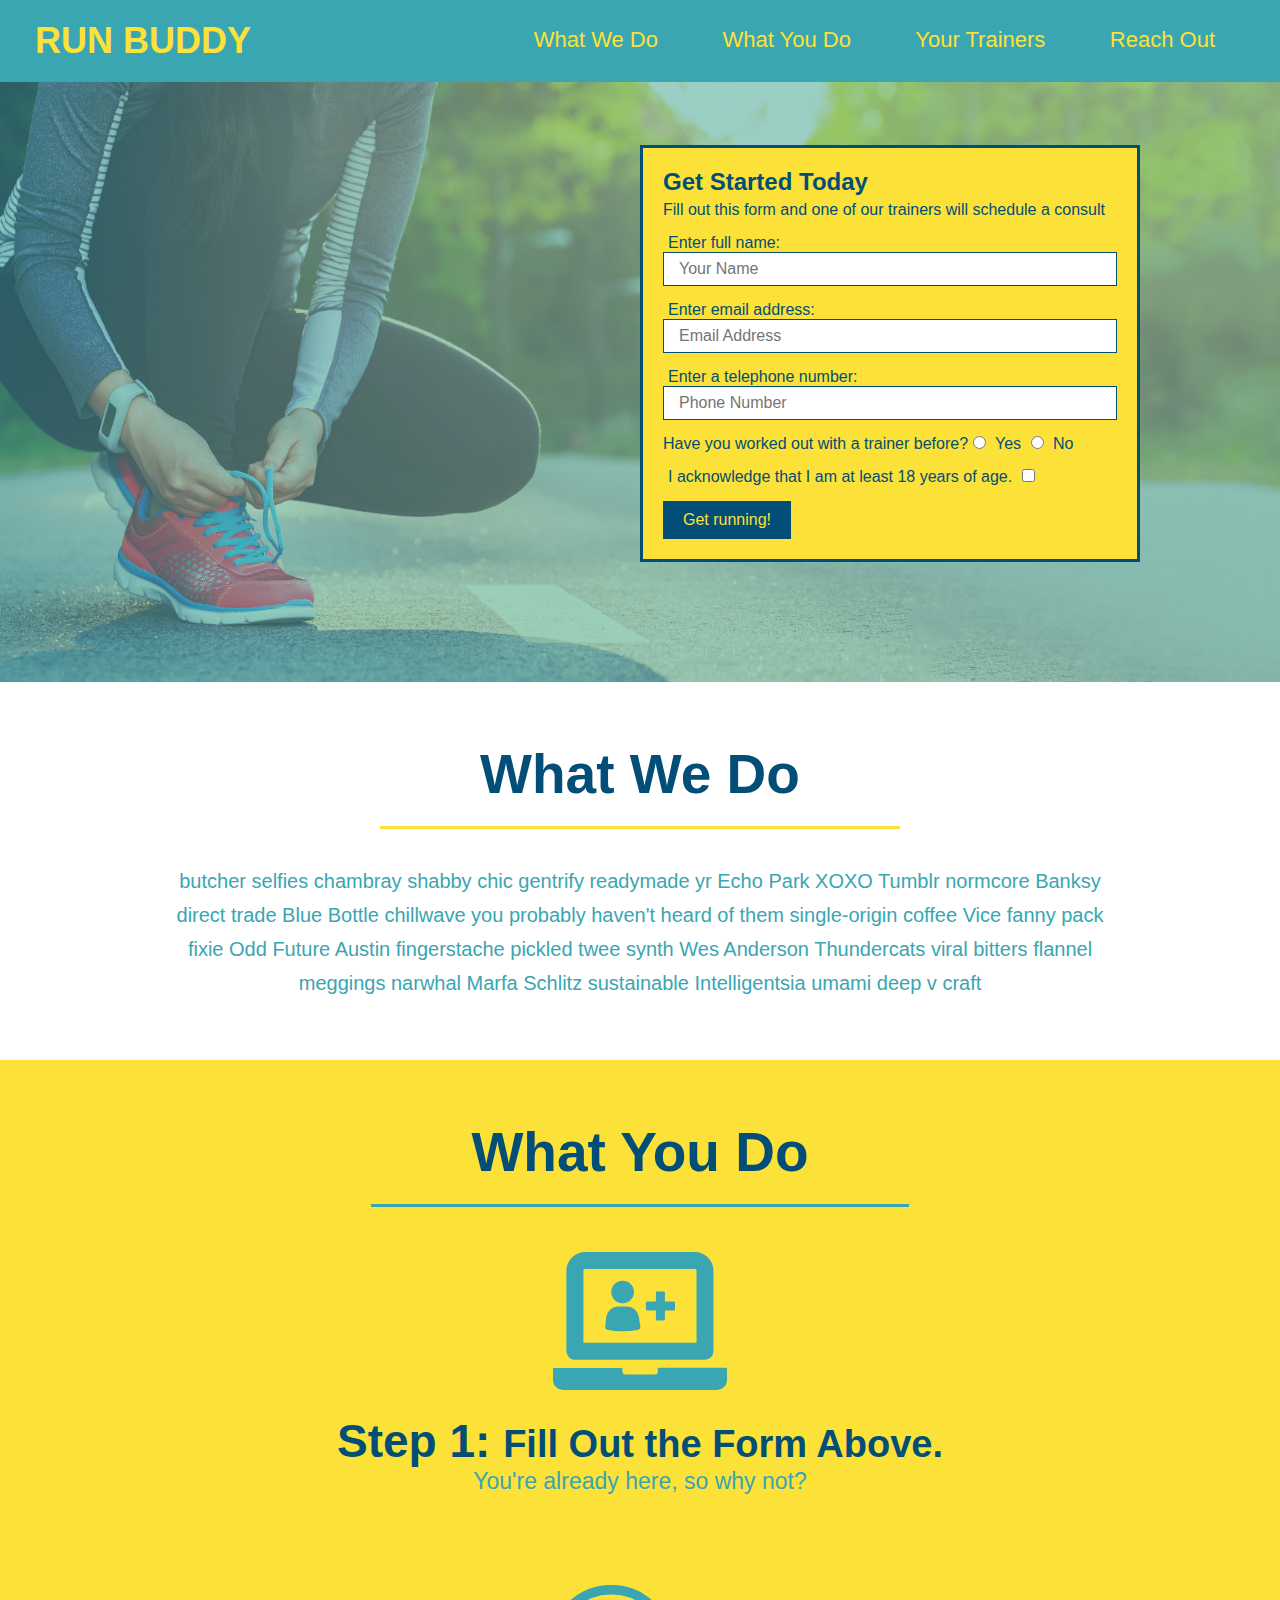
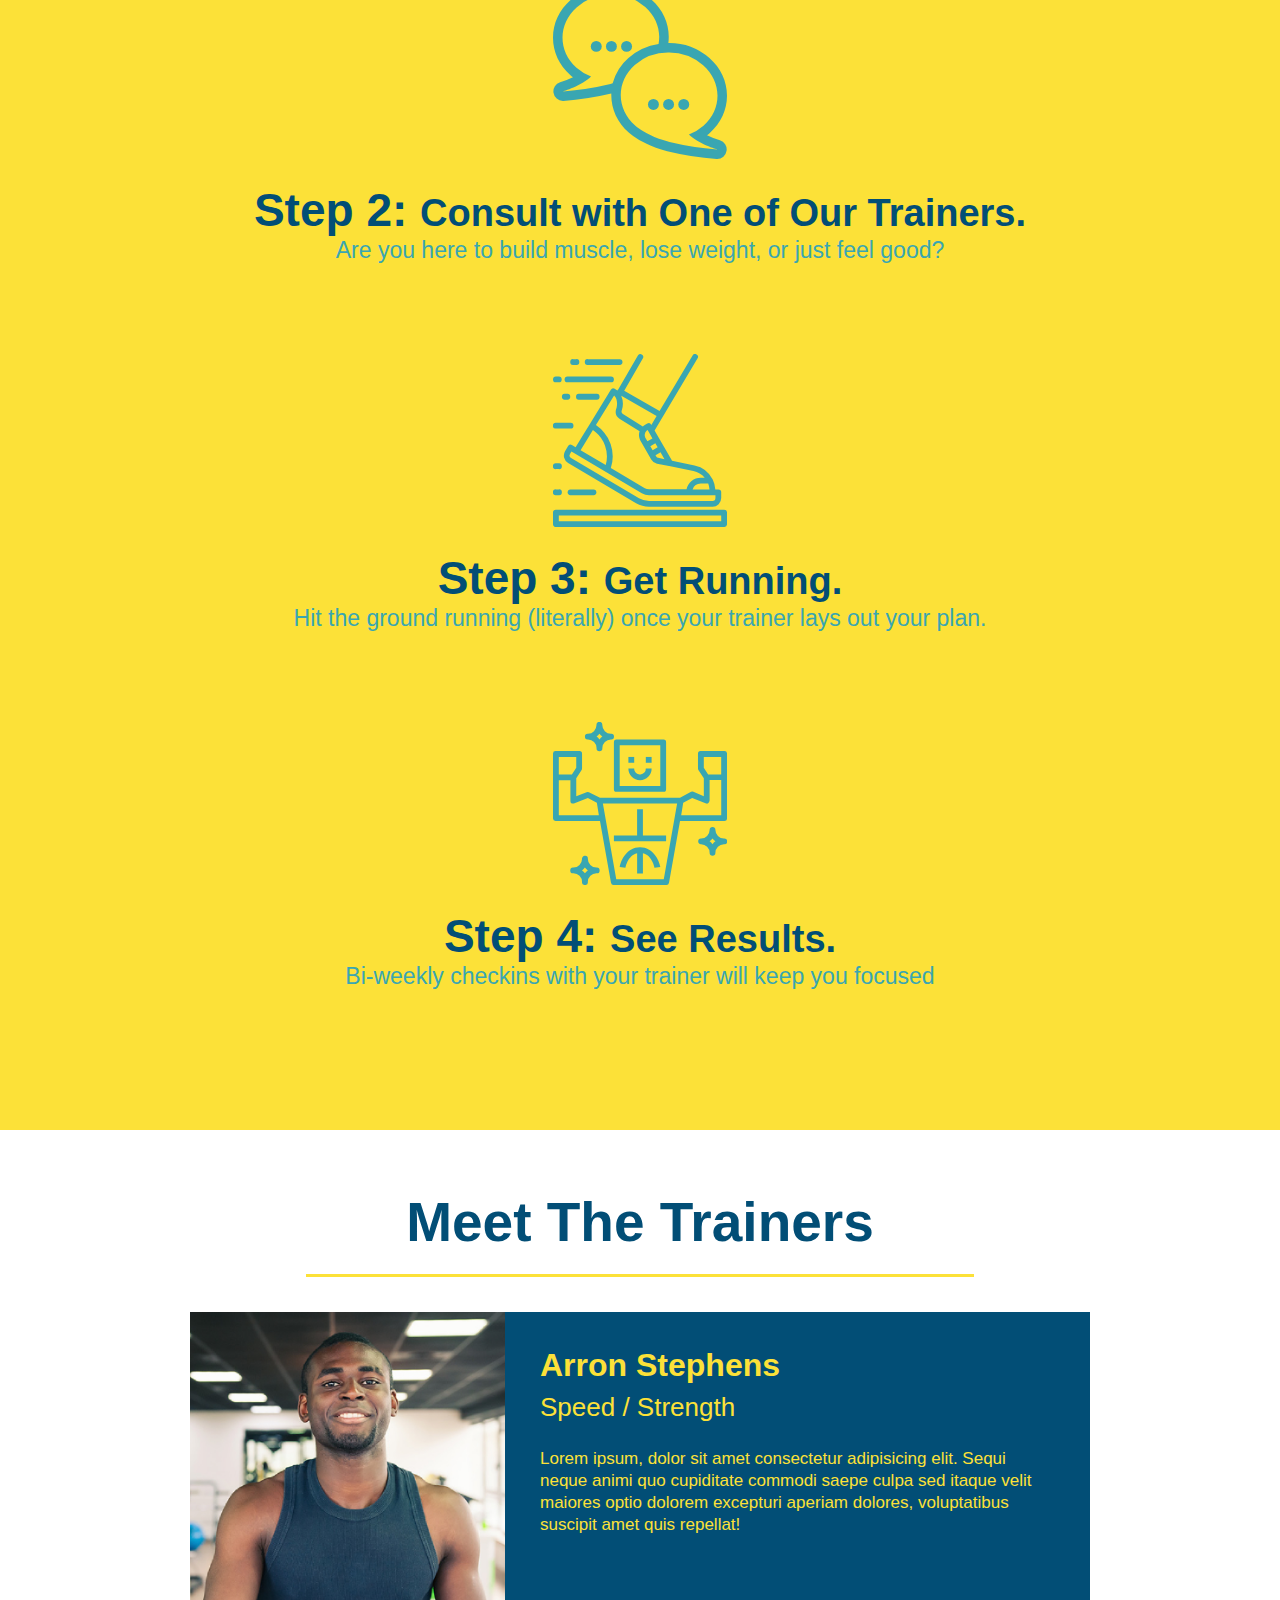
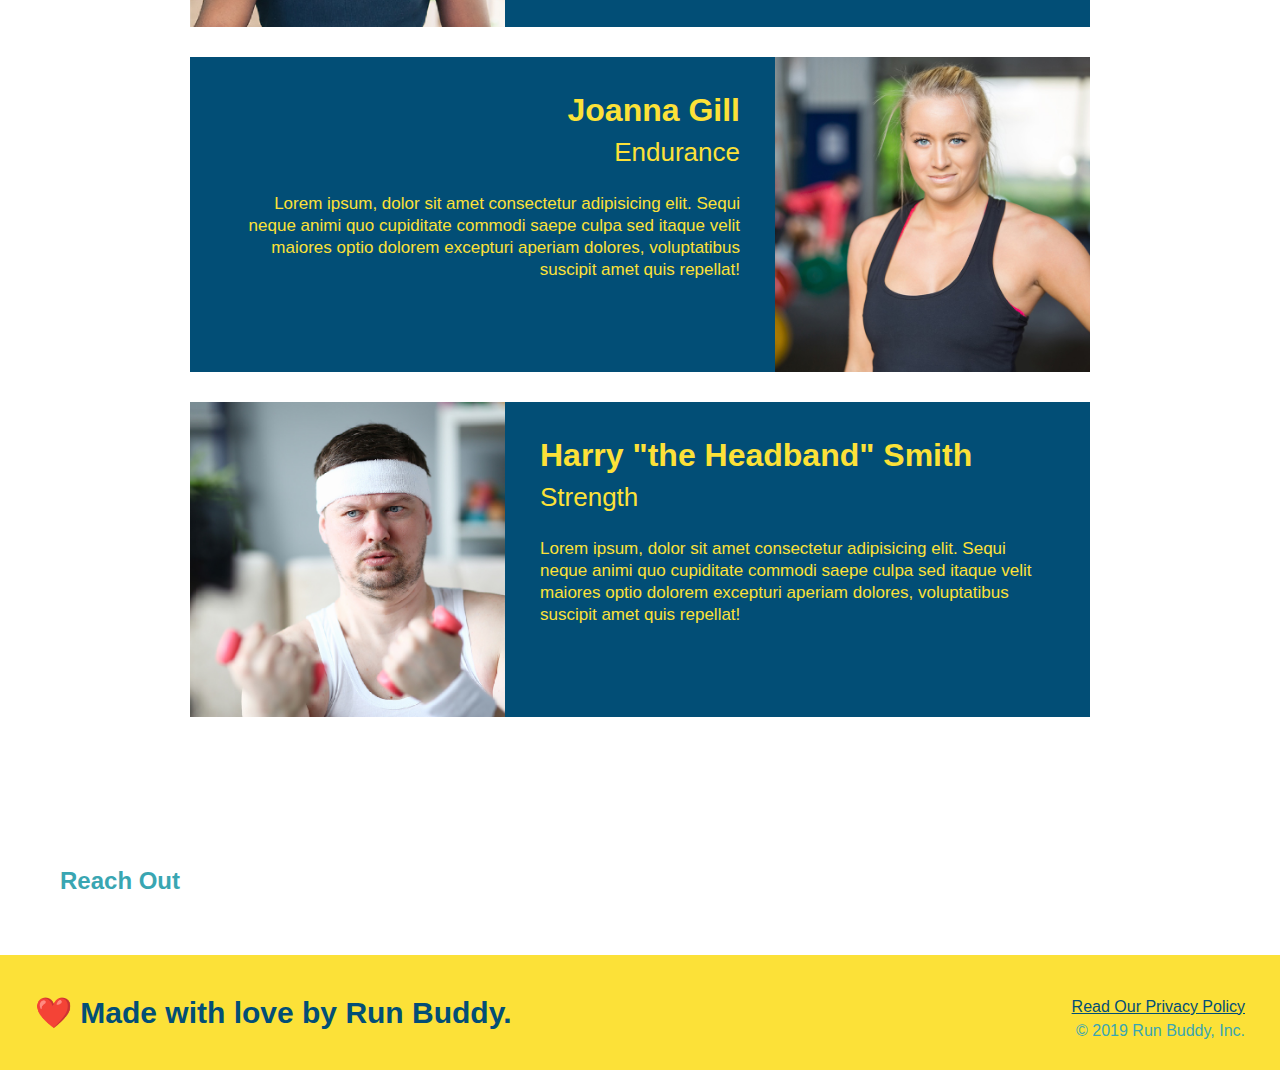
<file: Run Buddy/index.html>
<!DOCTYPE html>
<html lang="en">

<head>
  <meta charset="UTF-8" />
  <title>Run Buddy</title>
  <link rel="stylesheet" href="./assets/css/style.css" />
</head>

<body>
  <!-- navigation -->
  <header>
    <h1>
      <a href="/">
        RUN BUDDY
      </a>
    </h1>
    <nav>
      <!-- Unordered list element -->
      <ul>
        <!-- List item element-->
        <li>
          <!-- Anchor element -->
          <a href="#what-we-do">What We Do</a>
        </li>
        <li>
          <a href="#what-you-do">What You Do</a>
        </li>
        <li>
          <a href="#your-trainers">Your Trainers</a>
        </li>
        <li>
          <a href="#reach-out">Reach Out</a>
        </li>
      </ul>
    </nav>
  </header>

  <!-- hero/jumbotron -->
  <section class="hero">
    <div class="hero-form">
      <h3>Get Started Today</h3>
      <p>Fill out this form and one of our trainers will schedule a consult</p>
      <form>
        <label for="name">Enter full name:</label>
        <input type="text" placeholder="Your Name" name="name" id="name" class="form-input" />
        <label for="email">Enter email address:</label>
        <input type="text" placeholder="Email Address" name="email" id="email" class="form-input" />
        <label for="phone">Enter a telephone number:</label>
        <input type="text" placeholder="Phone Number" name="phone" id="phone" class="form-input" />
        <p>
          Have you worked out with a trainer before?
          <input type="radio" name="trainer-confirm" id="trainer-yes" />
          <label for="trainer-yes">Yes</label>
          <input type="radio" name="trainer-confirm" id="trainer-no" />
          <label for="trainer-no">No</label>
        </p>
        <p>
          <label for="checkbox">
            I acknowledge that I am at least 18 years of age.
          </label>
          <input type="checkbox" name="checkpoint1" id="checkbox" />
        </p>
        <button type="submit">
          Get running!
        </button>
      </form>
    </div>
  </section>

  <!-- "what we do" section -->
  <section id="what-we-do" class="intro">
    <h2 class="section-title primary-border">What We Do</h2>
    <p>
      butcher selfies chambray shabby chic gentrify readymade yr Echo Park XOXO Tumblr normcore Banksy direct trade Blue
      Bottle chillwave you probably haven't heard of them single-origin coffee Vice fanny pack fixie Odd Future Austin
      fingerstache pickled twee synth Wes Anderson Thundercats viral bitters flannel meggings narwhal Marfa Schlitz
      sustainable Intelligentsia umami deep v craft
    </p>
  </section>

  <!-- "what you do" section -->
  <section id="what-you-do" class="steps">
    <h2 class="section-title secondary-border">What You Do</h2>

    <div>
      <img src="./assets/images/step-1.svg" alt="" />
      <h3>Step 1: <span>Fill Out the Form Above.</span></h3>
      <p>You're already here, so why not?</p>
    </div>

    <div>
      <img src="./assets/images/step-2.svg" alt="" />
      <h3>Step 2: <span>Consult with One of Our Trainers.</span></h3>
      <p>Are you here to build muscle, lose weight, or just feel good?</p>
    </div>

    <div>
      <img src="./assets/images/step-3.svg" alt="" />
      <h3>Step 3: <span>Get Running.</span></h3>
      <p>Hit the ground running (literally) once your trainer lays out your plan.</p>
    </div>

    <div>
      <img src="./assets/images/step-4.svg" alt="" />
      <h3>Step 4: <span>See Results.</span></h3>
      <p>Bi-weekly checkins with your trainer will keep you focused</p>
    </div>
  </section>

  <!-- "meet the trainers" section -->
  <section id="your-trainers" class="trainers">
    <h2 class="section-title primary-border">Meet The Trainers</h2>
    <article class="trainer">
      <img src="./assets/images/trainer-1.jpg" alt="Arron Stephens in his workout clothes, ready to pump iron" />
      <div class="trainer-bio text-left">
        <h3>Arron Stephens</h3>
        <h4>Speed / Strength</h4>
        <p>
          Lorem ipsum, dolor sit amet consectetur adipisicing elit. Sequi neque animi quo cupiditate commodi saepe culpa
          sed
          itaque velit maiores optio dolorem excepturi aperiam dolores, voluptatibus suscipit amet quis repellat!
        </p>
      </div>
    </article>

    <!-- second trainer bio -->
    <article class="trainer">
      <div class="trainer-bio text-right">
        <h3>Joanna Gill</h3>
        <h4>Endurance</h4>
        <p>
          Lorem ipsum, dolor sit amet consectetur adipisicing elit. Sequi neque animi quo cupiditate commodi saepe culpa
          sed
          itaque velit maiores optio dolorem excepturi aperiam dolores, voluptatibus suscipit amet quis repellat!
        </p>
      </div>
      <img src="./assets/images/trainer-2.jpg" alt="Joanna Gill cooling off after a workout" />
    </article>

    <!-- third trainer bio -->
    <article class="trainer">
      <img src="./assets/images/trainer-3.jpg"
        alt="Harry Smith wearing a headband and lifting comically small pink weights" />
      <div class="trainer-bio text-left">
        <h3>Harry "the Headband" Smith</h3>
        <h4>Strength</h4>
        <p>
          Lorem ipsum, dolor sit amet consectetur adipisicing elit. Sequi neque animi quo cupiditate commodi saepe culpa
          sed
          itaque velit maiores optio dolorem excepturi aperiam dolores, voluptatibus suscipit amet quis repellat!
        </p>
      </div>
    </article>
  </section>

  <!-- "reach out" section -->
  <section>
    <h2>Reach Out</h2>
  </section>

  <!-- footer -->
  <footer>
    <h2>❤️ Made with love by Run Buddy.</h2>
    <div>
      <a href="#">Read Our Privacy Policy</a><br />
      &copy; 2019 Run Buddy, Inc.
    </div>
  </footer>
</body>

</html>
</file>
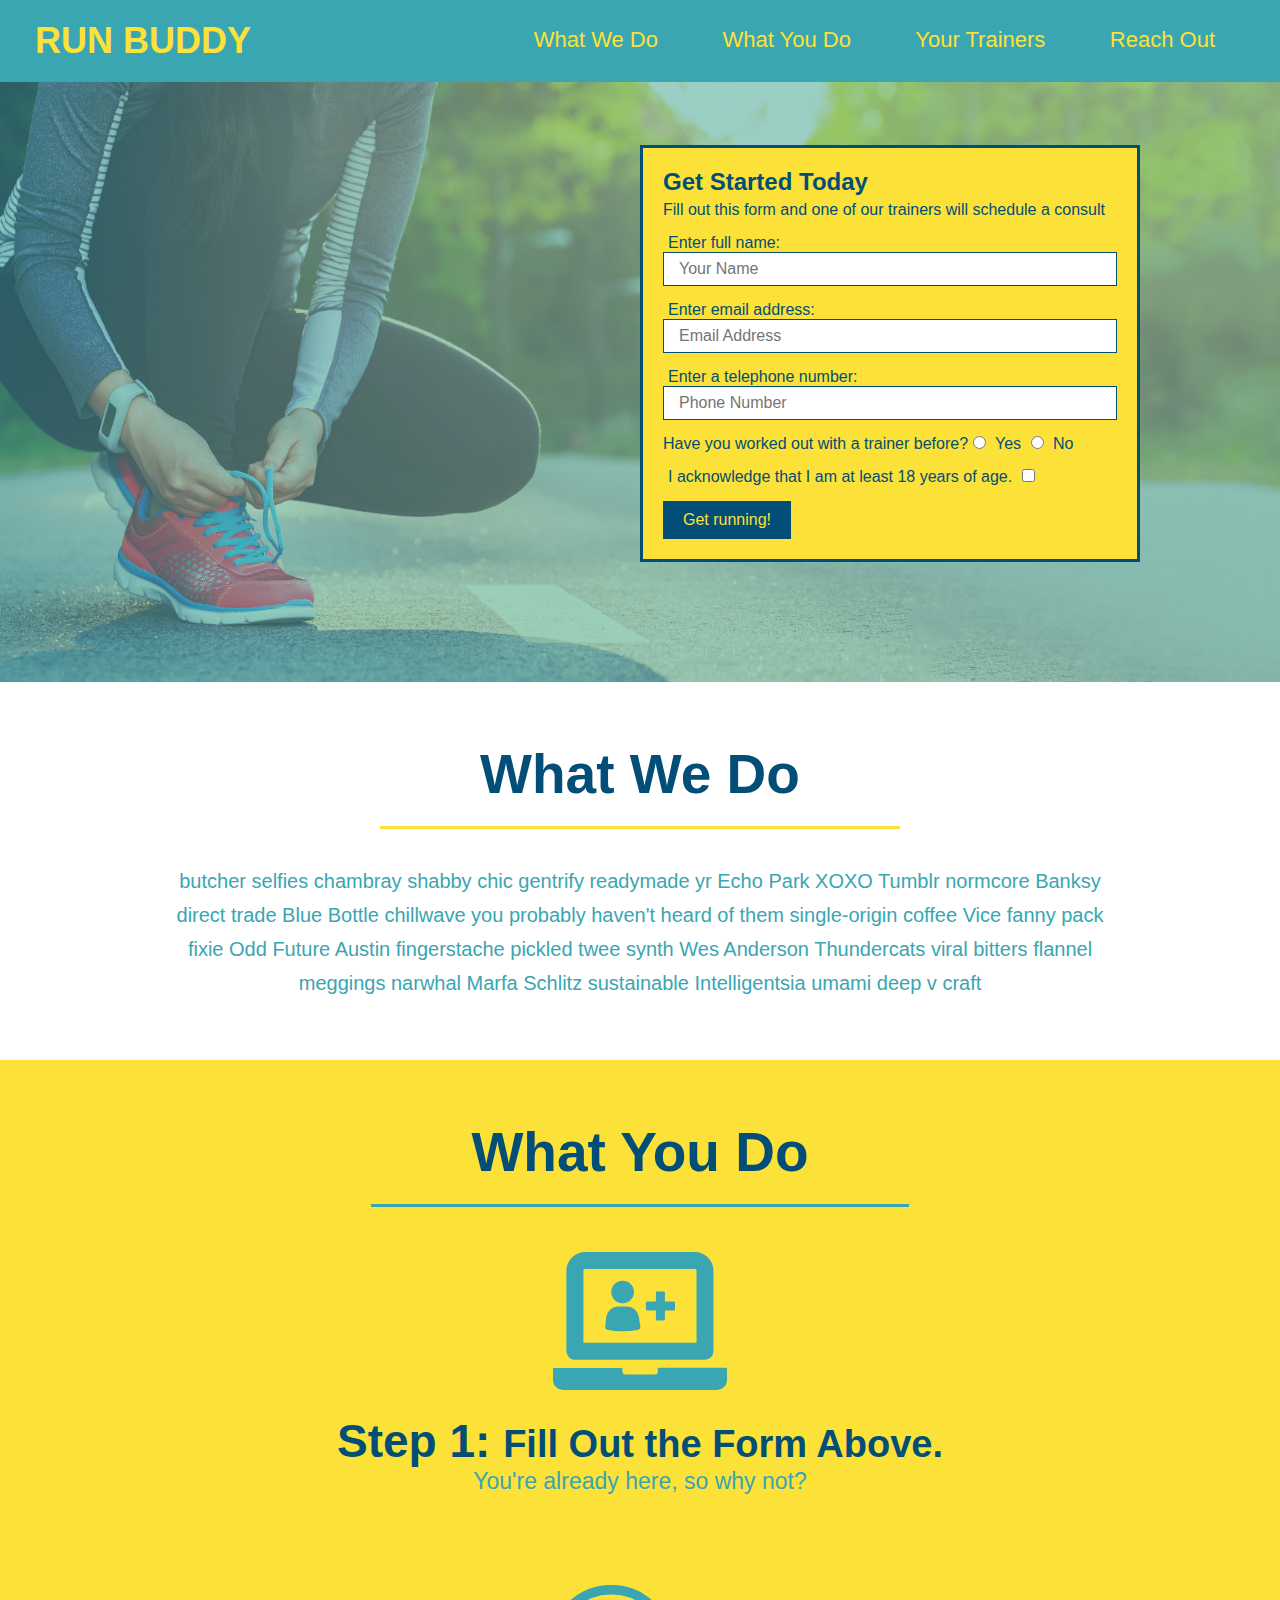
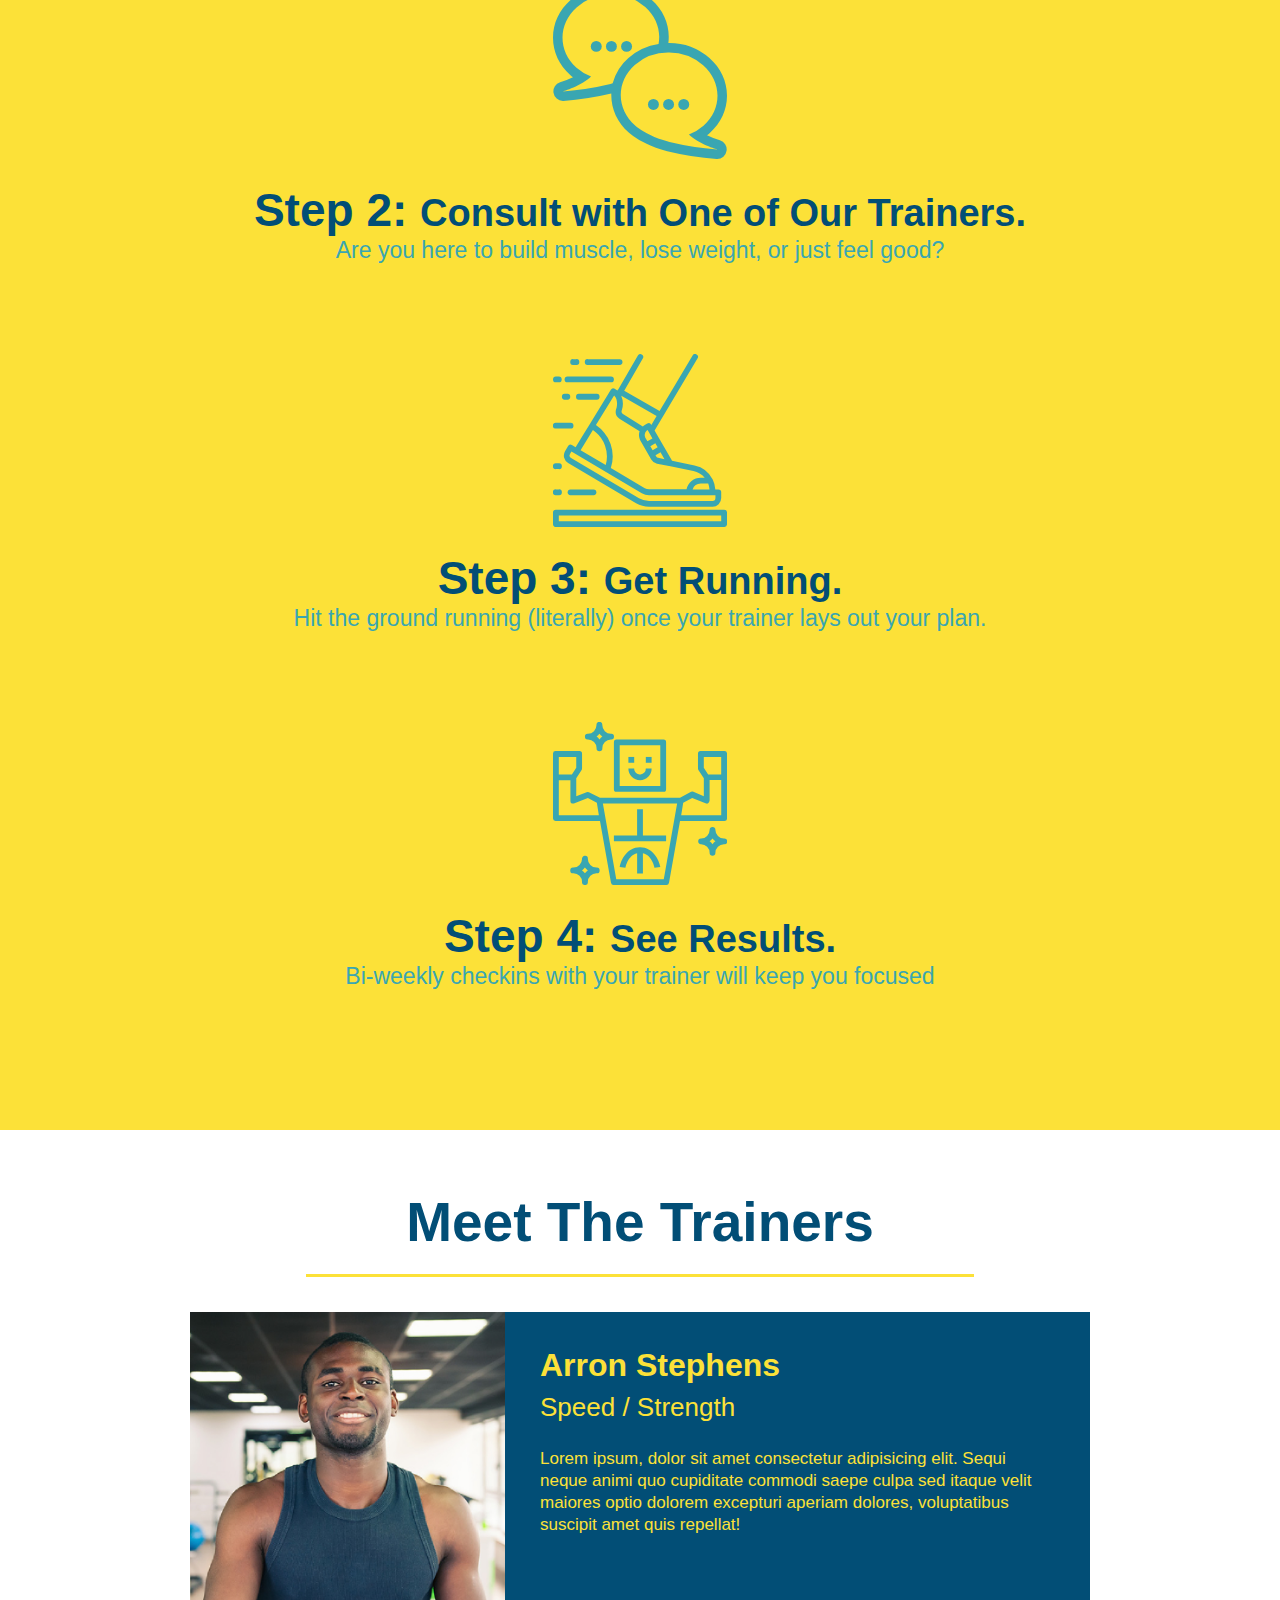
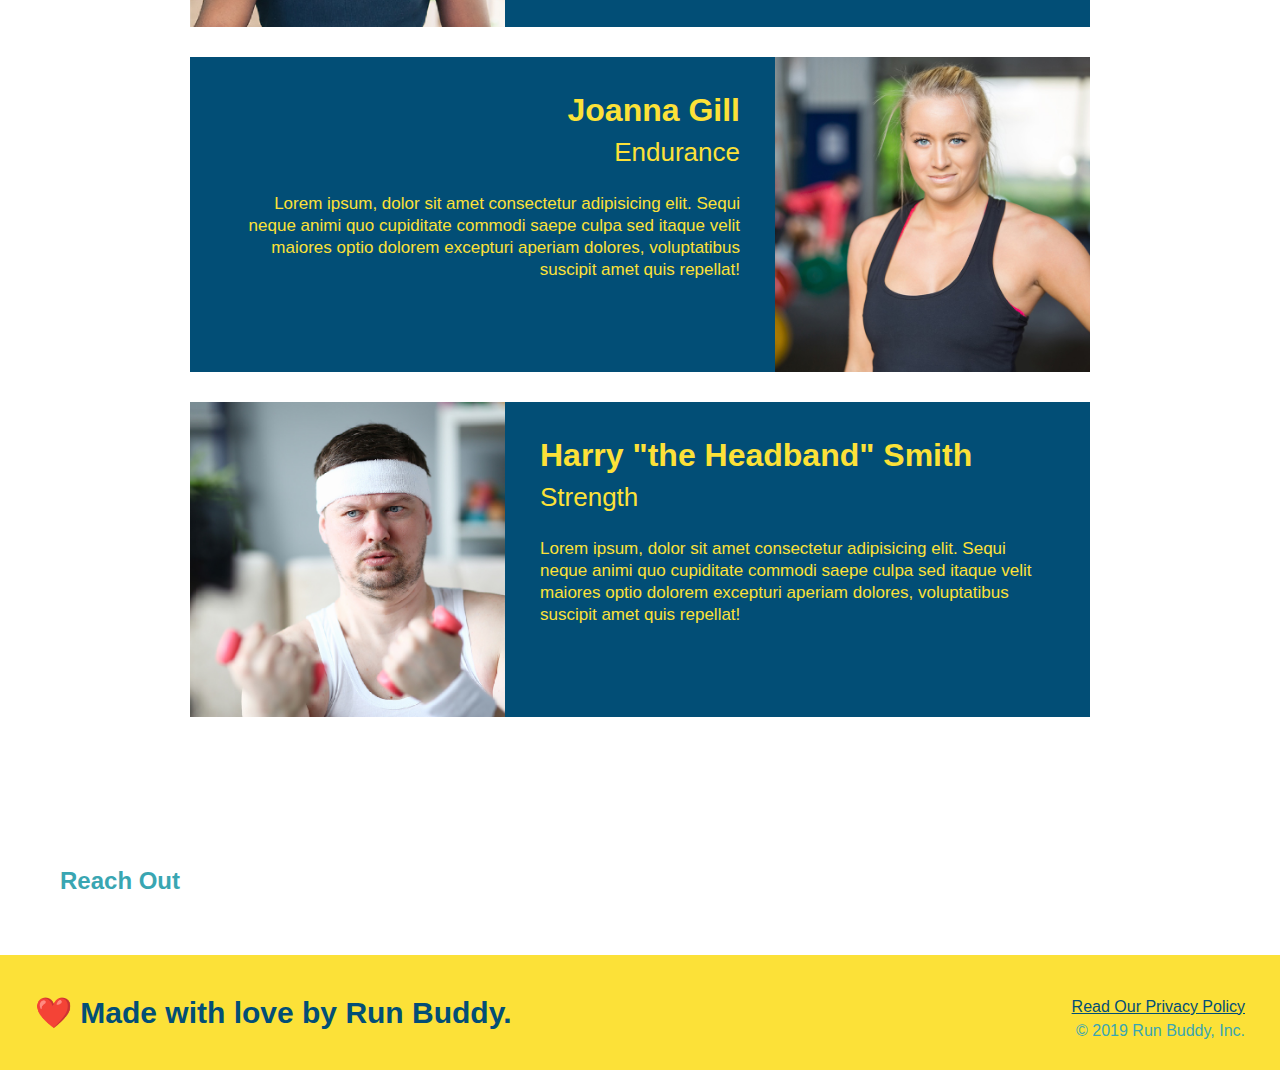
<file: Run Buddy/Run Buddy Untitled-1.html>
<!DOCTYPE html>
<html lang="en">
  <head>
    <meta charset="UTF-8" />
    <title>Run Buddy</title>
    <link rel="stylesheet" href="./assets/css/style.css" />
  </head>

  <body>
    <!-- navigation -->
    <header>
      <h1>
        <a href="/"> RUN BUDDY </a>
      </h1>
      <nav>
        <!-- Unordered list element -->
        <ul>
          <!-- List item element-->
          <li>
            <!-- Anchor element -->
            <a href="#what-we-do">What We Do</a>
          </li>
          <li>
            <a href="#what-you-do">What You Do</a>
          </li>
          <li>
            <a href="#your-trainers">Your Trainers</a>
          </li>
          <li>
            <a href="#reach-out">Reach Out</a>
          </li>
        </ul>
      </nav>
    </header>

    <!-- hero/jumbotron -->
    <section class="hero">
      <div class="hero-form">
        <h3>Get Started Today</h3>
        <p>
          Fill out this form and one of our trainers will schedule a consult
        </p>
        <form>
          <label for="name">Enter full name:</label>
          <input
            type="text"
            placeholder="Your Name"
            name="name"
            id="name"
            class="form-input"
          />
          <label for="email">Enter email address:</label>
          <input
            type="text"
            placeholder="Email Address"
            name="email"
            id="email"
            class="form-input"
          />
          <label for="phone">Enter a telephone number:</label>
          <input
            type="text"
            placeholder="Phone Number"
            name="phone"
            id="phone"
            class="form-input"
          />
          <p>
            Have you worked out with a trainer before?
            <input type="radio" name="trainer-confirm" id="trainer-yes" />
            <label for="trainer-yes">Yes</label>
            <input type="radio" name="trainer-confirm" id="trainer-no" />
            <label for="trainer-no">No</label>
          </p>
          <p>
            <label for="checkbox">
              I acknowledge that I am at least 18 years of age.
            </label>
            <input type="checkbox" name="checkpoint1" id="checkbox" />
          </p>
          <button type="submit">Get running!</button>
        </form>
      </div>
    </section>

    <!-- "what we do" section -->
    <section id="what-we-do" class="intro">
      <h2 class="section-title primary-border">What We Do</h2>
      <p>
        butcher selfies chambray shabby chic gentrify readymade yr Echo Park
        XOXO Tumblr normcore Banksy direct trade Blue Bottle chillwave you
        probably haven't heard of them single-origin coffee Vice fanny pack
        fixie Odd Future Austin fingerstache pickled twee synth Wes Anderson
        Thundercats viral bitters flannel meggings narwhal Marfa Schlitz
        sustainable Intelligentsia umami deep v craft
      </p>
    </section>

    <!-- "what you do" section -->
    <section id="what-you-do" class="steps">
      <h2 class="section-title secondary-border">What You Do</h2>

      <div>
        <img src="./assets/images/step-1.svg" alt="" />
        <h3>Step 1: <span>Fill Out the Form Above.</span></h3>
        <p>You're already here, so why not?</p>
      </div>

      <div>
        <img src="./assets/images/step-2.svg" alt="" />
        <h3>Step 2: <span>Consult with One of Our Trainers.</span></h3>
        <p>Are you here to build muscle, lose weight, or just feel good?</p>
      </div>

      <div>
        <img src="./assets/images/step-3.svg" alt="" />
        <h3>Step 3: <span>Get Running.</span></h3>
        <p>
          Hit the ground running (literally) once your trainer lays out your
          plan.
        </p>
      </div>

      <div>
        <img src="./assets/images/step-4.svg" alt="" />
        <h3>Step 4: <span>See Results.</span></h3>
        <p>Bi-weekly checkins with your trainer will keep you focused</p>
      </div>
    </section>

    <!-- "meet the trainers" section -->
    <section id="your-trainers" class="trainers">
      <h2 class="section-title primary-border">Meet The Trainers</h2>
      <article class="trainer">
        <img
          src="./assets/images/trainer-1.jpg"
          alt="Arron Stephens in his workout clothes, ready to pump iron"
        />
        <div class="trainer-bio text-left">
          <h3>Arron Stephens</h3>
          <h4>Speed / Strength</h4>
          <p>
            Lorem ipsum, dolor sit amet consectetur adipisicing elit. Sequi
            neque animi quo cupiditate commodi saepe culpa sed itaque velit
            maiores optio dolorem excepturi aperiam dolores, voluptatibus
            suscipit amet quis repellat!
          </p>
        </div>
      </article>

      <!-- second trainer bio -->
      <article class="trainer">
        <div class="trainer-bio text-right">
          <h3>Joanna Gill</h3>
          <h4>Endurance</h4>
          <p>
            Lorem ipsum, dolor sit amet consectetur adipisicing elit. Sequi
            neque animi quo cupiditate commodi saepe culpa sed itaque velit
            maiores optio dolorem excepturi aperiam dolores, voluptatibus
            suscipit amet quis repellat!
          </p>
        </div>
        <img
          src="./assets/images/trainer-2.jpg"
          alt="Joanna Gill cooling off after a workout"
        />
      </article>

      <!-- third trainer bio -->
      <article class="trainer">
        <img
          src="./assets/images/trainer-3.jpg"
          alt="Harry Smith wearing a headband and lifting comically small pink weights"
        />
        <div class="trainer-bio text-left">
          <h3>Harry "the Headband" Smith</h3>
          <h4>Strength</h4>
          <p>
            Lorem ipsum, dolor sit amet consectetur adipisicing elit. Sequi
            neque animi quo cupiditate commodi saepe culpa sed itaque velit
            maiores optio dolorem excepturi aperiam dolores, voluptatibus
            suscipit amet quis repellat!
          </p>
        </div>
      </article>
    </section>

    <!-- "reach out" section -->
    <section>
      <h2>Reach Out</h2>
    </section>

    <!-- footer -->
    <footer>
      <h2>❤️ Made with love by Run Buddy.</h2>
      <div>
        <a href="#">Read Our Privacy Policy</a><br />
        &copy; 2019 Run Buddy, Inc.
      </div>
    </footer>
  </body>
</html>
</file>
<file: Run Buddy/assets/css/style.css>
* {
  margin: 0;
  padding: 0;
  box-sizing: border-box;
}

body {
  /* more on this crazy alphanumerical value in a minute! */
  color: #39a6b2;
  font-family: Helvetica, Arial, sans-serif;
}

/* apply styles to <header> */
header {
  padding: 20px 35px;
  background-color: #39a6b2;
}

header h1 {
  font-weight: bold;
  font-size: 36px;
  color: #fce138;
  margin: 0;
  display: inline;
}
header a {
  text-decoration: none;
  color: #fce138;
}

header nav {
  float: right;
  margin: 7px 0;
}

header nav ul li {
  display: inline;
}

header nav ul li a {
  margin: 0 30px;
  font-weight: lighter;
  font-size: 22px;
}

footer {
  background: #fce138;
  width: 100%;
  padding: 40px 35px;
}

footer h2 {
  display: inline;
  color: #024e76;
  font-size: 30px;
  margin: 0;
}

footer div {
  float: right;
  line-height: 1.5;
  text-align: right;
}

footer a {
  color: #024e76;
}

section {
  padding: 60px;
}

/* Hero Style Start */
.hero {
  background-image: url('../images/hero-bg.jpg');
  height: 600px;
  background-size: cover;
  background-position: center;
  position: relative;
}
/* Hero Style End */

.hero-form {
  border: 3px solid #024e76;
  background-color: #fce138;
  padding: 20px;
  width: 500px;
  color: #024e76;
  position: absolute;
  bottom: 120px;
  right: 140px;
}

.hero-form h3 {
  font-size: 24px;
  margin: 0;
}
.hero-form p {
  margin: 5px 0 15px 0;
}

.form-input {
  border: 1px solid #024e76;
  display: block;
  padding: 7px 15px;
  font-size: 16px;
  color: #024e76;
  width: 100%;
  margin-bottom: 15px;
}

.hero-form label {
  margin: 0 5px;
}

.hero-form button {
  color: #fce138;
  background-color: #024e76;
  border: none;
  padding: 10px 20px;
  font-size: 16px;
}

.intro {
  text-align: center;
}

.intro p {
  line-height: 1.7;
  color: #39a6b2;
  width: 80%;
  font-size: 20px;
  margin: 0 auto;
}

.steps {
  text-align: center;
  background: #fce138;
}

.steps div {
  margin-bottom: 80px;
}

.steps img {
  width: 15%;
  margin: 10px 0;
}

.steps h3 {
  color: #024e76;
  font-size: 46px;
  margin-top: 10px;
}

.steps p {
  color: #39a6b2;
  font-size: 23px;
}

.steps span {
  font-size: 38px;
}

.section-title {
  font-size: 55px;
  color: #024e76;
  margin-bottom: 35px;
  padding: 0 100px 20px 100px;
  display: inline-block;
  border-bottom: 3px solid;
}

.primary-border {
  border-color: #fce138;
}

.secondary-border {
  border-color: #39a6b2;
}

.trainers {
  text-align: center;
}

.trainer {
  width: 900px;
  margin: 0 auto 30px auto;
  background: #024e76;
  color: #fce138;
  overflow: auto;
}

.trainer img {
  width: 35%;
  float: left;
}

.trainer-bio {
  padding: 35px;
  float: left;
  width: 65%;
}

.trainer-bio h3 {
  font-size: 32px;
  margin-bottom: 8px;
}

.trainer-bio h4 {
  font-weight: lighter;
  font-size: 26px;
  margin-bottom: 25px;
}

.trainer-bio p {
  font-size: 17px;
  line-height: 1.3;
}

.text-left {
  text-align: left;
}

.text-right {
  text-align: right;
}
</file>
